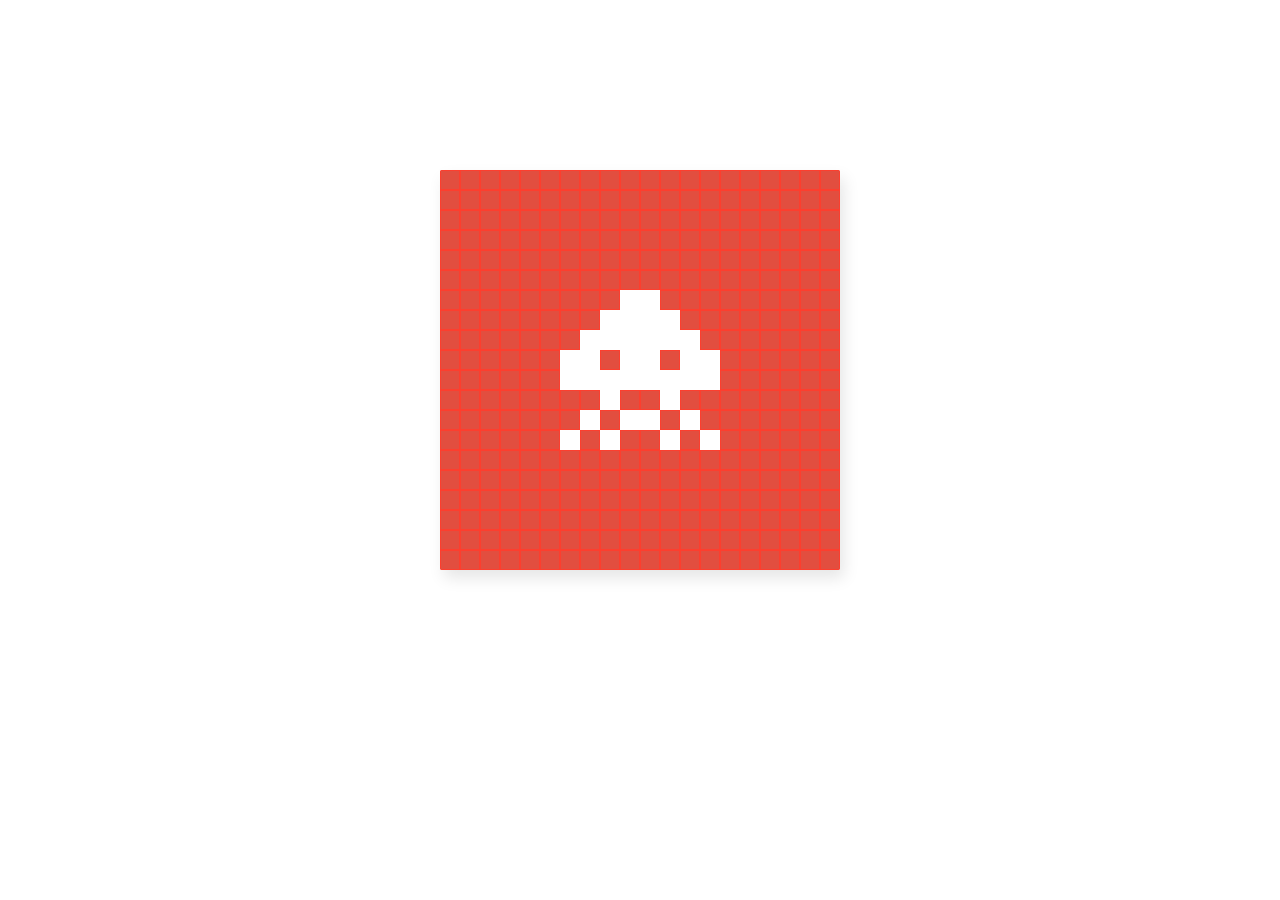
<file: Day 8/index.html>
<!DOCTYPE html>
<html lang="en">
<head>
    <meta charset="UTF-8">
    <meta http-equiv="X-UA-Compatible" content="IE=edge">
    <meta name="viewport" content="width=device-width, initial-scale=1.0">
    <link rel="stylesheet" href="style.css">
    <title>Document</title>
</head>
<body>
    <div class="frame">
        <div class="square"></div>
    </div>
</body>
<script src="script.js"></script>
</html>
</file>
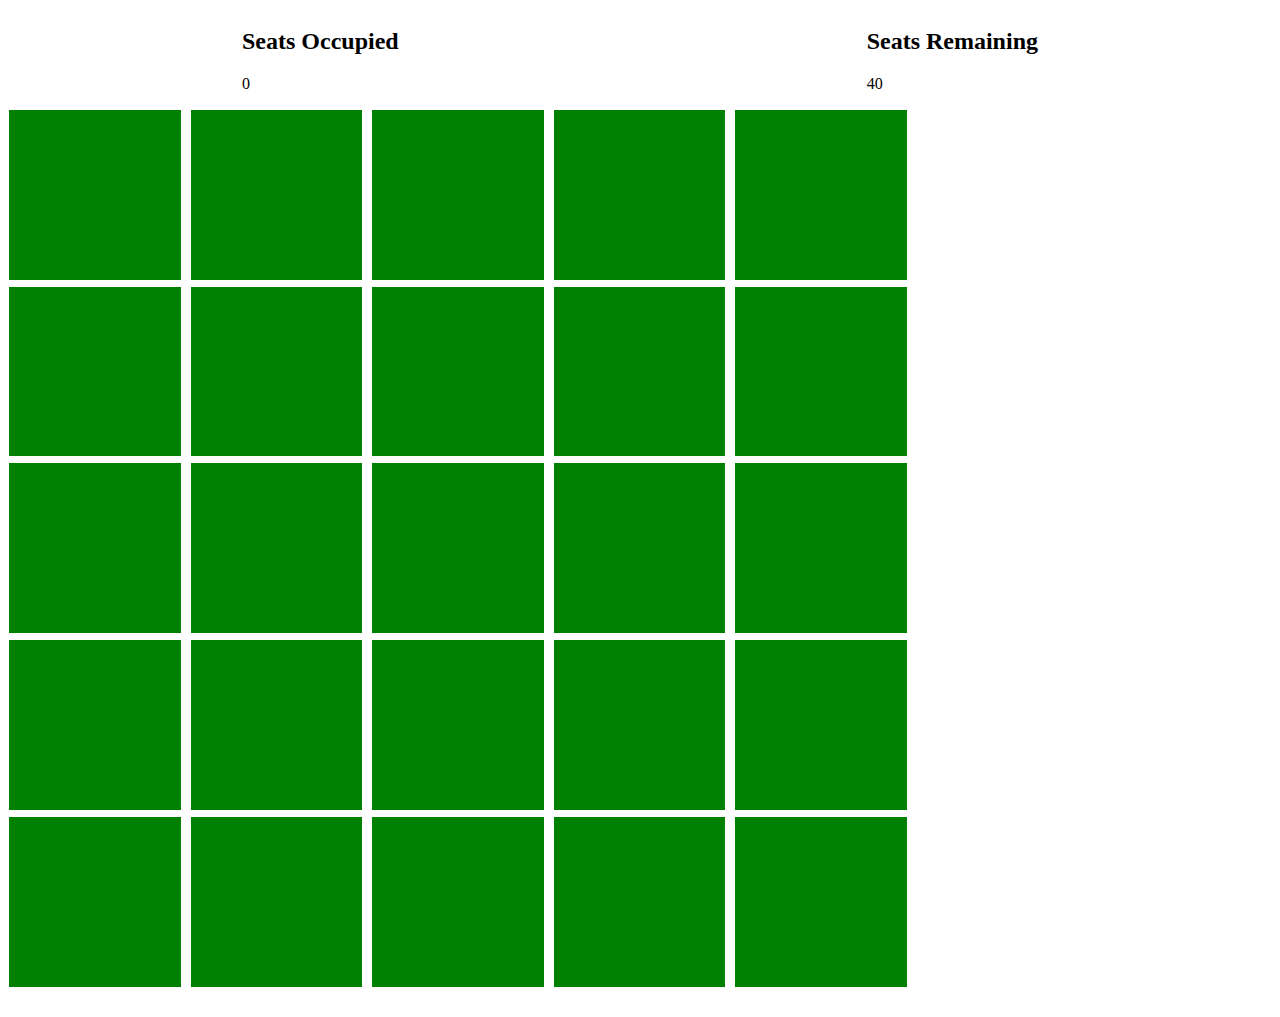
<file: Day 9/index.html>
<!DOCTYPE html>
<html lang="en">
<head>
    <meta charset="UTF-8">
    <meta http-equiv="X-UA-Compatible" content="IE=edge">
    <meta name="viewport" content="width=device-width, initial-scale=1.0">
    <link rel="stylesheet" href="style.css" />
    <title>Theatre</title>
</head>
<body>
    <div class="seat-stats">
        <div class="seat-occupied-container">
            <h2>Seats Occupied</h2>
            <p class="seats-occupied"> 0 </p>
        </div>
        <div class="seat-remaining-container">
            <h2>Seats Remaining</h2>
            <p class="seats-remaining"> 40 </p>
        </div>
    </div>
    <div class="container">
        <div class="seat"></div>
        <div class="seat"></div>
        <div class="seat"></div>
        <div class="seat"></div>
        <div class="seat"></div>
        <div class="seat"></div>
        <div class="seat"></div>
        <div class="seat"></div>
        <div class="seat"></div>
        <div class="seat"></div>
        <div class="seat"></div>
        <div class="seat"></div>
        <div class="seat"></div>
        <div class="seat"></div>
        <div class="seat"></div>
        <div class="seat"></div>
        <div class="seat"></div>
        <div class="seat"></div>
        <div class="seat"></div>
        <div class="seat"></div>
        <div class="seat"></div>
        <div class="seat"></div>
        <div class="seat"></div>
        <div class="seat"></div>
        <div class="seat"></div>
        <div class="seat"></div>
        <div class="seat"></div>
        <div class="seat"></div>
        <div class="seat"></div>
        <div class="seat"></div>
        <div class="seat"></div>
        <div class="seat"></div>
        <div class="seat"></div>
        <div class="seat"></div>
        <div class="seat"></div>
        <div class="seat"></div>
        <div class="seat"></div>
        <div class="seat"></div>
        <div class="seat"></div>
        <div class="seat"></div>
    </div>
    <script src="script.js"></script>
</body>
</html>
</file>
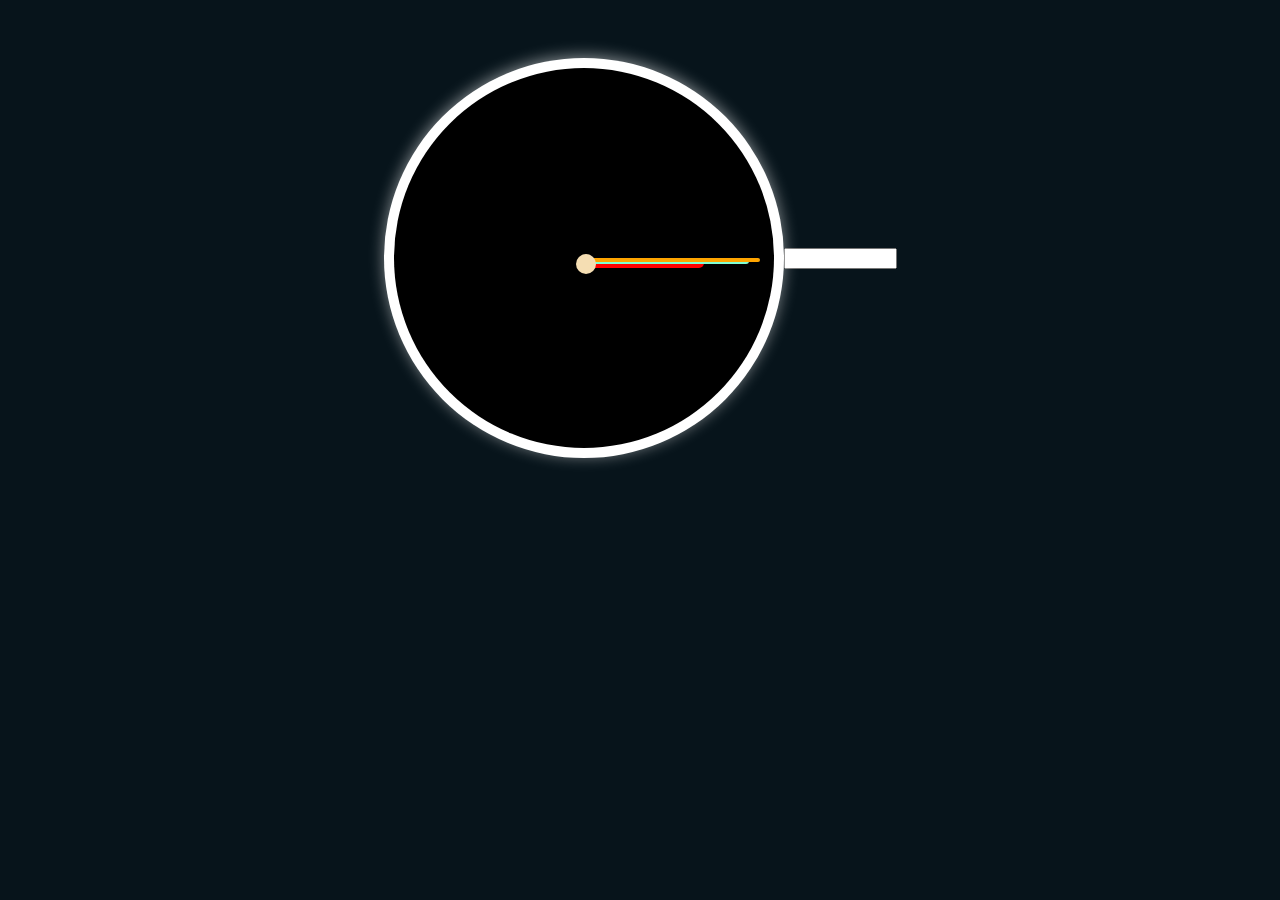
<file: clock.html>
<!DOCTYPE html>
<html lang="en">
<head>
    <meta charset="UTF-8">
    <meta http-equiv="X-UA-Compatible" content="IE=edge">
    <meta name="viewport" content="width=device-width, initial-scale=1.0">
    <link rel="stylesheet" type="text/css" href="clock.css">
    <title>Clock</title>
</head>
<body>
    <div class="clock">
        <div class="texture"></div>
        <div class="hour"></div>
        <div class="minute"></div>
        <div class="second"></div>
        <div class="center"></div>
    </div>
    <form name="Tick">
        <input type="text" size="11" name="Clock">
    </form>
    <script>
    let clockElement = document.querySelector("#clock");
    let offset = -90;
    let reducedMotion = false;

    function timer() {
        let date = new Date();

        let milliseconds = date.getMilliseconds();
        let seconds = date.getSeconds();
        let hours = date.getHours();
        let minutes = date.getMinutes();

        seconds += milliseconds / 1000;
        minutes += seconds / 60;
        hours += minutes / 60;

        // Normalize to the 12 hours clock
        if (hours > 12){
            hours -= 12;
        }
        clockElement.style.setProperty("--seconds", offset + 6 * seconds + "deg");
        clockElement.style.setProperty("--hours", offset + 30 * hours + "deg");
        clockElement.style.setProperty("--minutes", offset + 6 * minutes + "deg");

        requestAnimationFrame(timer);
    }
    timer();
    
    let reduceMotionQuery = matchMedia("(prefers-reduced-motion)");

    function setAccessibilityState() {
      if (reduceMotionQuery.matches) {
        reducedMotion = true;
      } else { 
        reducedMotion = false;
      }
    }
    setAccessibilityState();

    reduceMotionQuery.addListener(setAccessibilityState);

        // function show(){
        // var Digital=new Date()
        // var hours=Digital.getHours()
        // var minutes=Digital.getMinutes()
        // var seconds=Digital.getSeconds()
        // var dn="AM"
        // if (hours>12){
        // dn="PM"
        // hours=hours-12
        // }
        // if (hours==0)
        // hours=12
        // if (minutes<=9)
        // minutes="0"+minutes
        // if (seconds<=9)
        // seconds="0"+seconds
        // document.Tick.Clock.value=hours+":"+minutes+":"
        // +seconds+" "+dn
        // setTimeout("show()",1000)
        // }
        // show()

        </script>
</body>
</html>
</file>
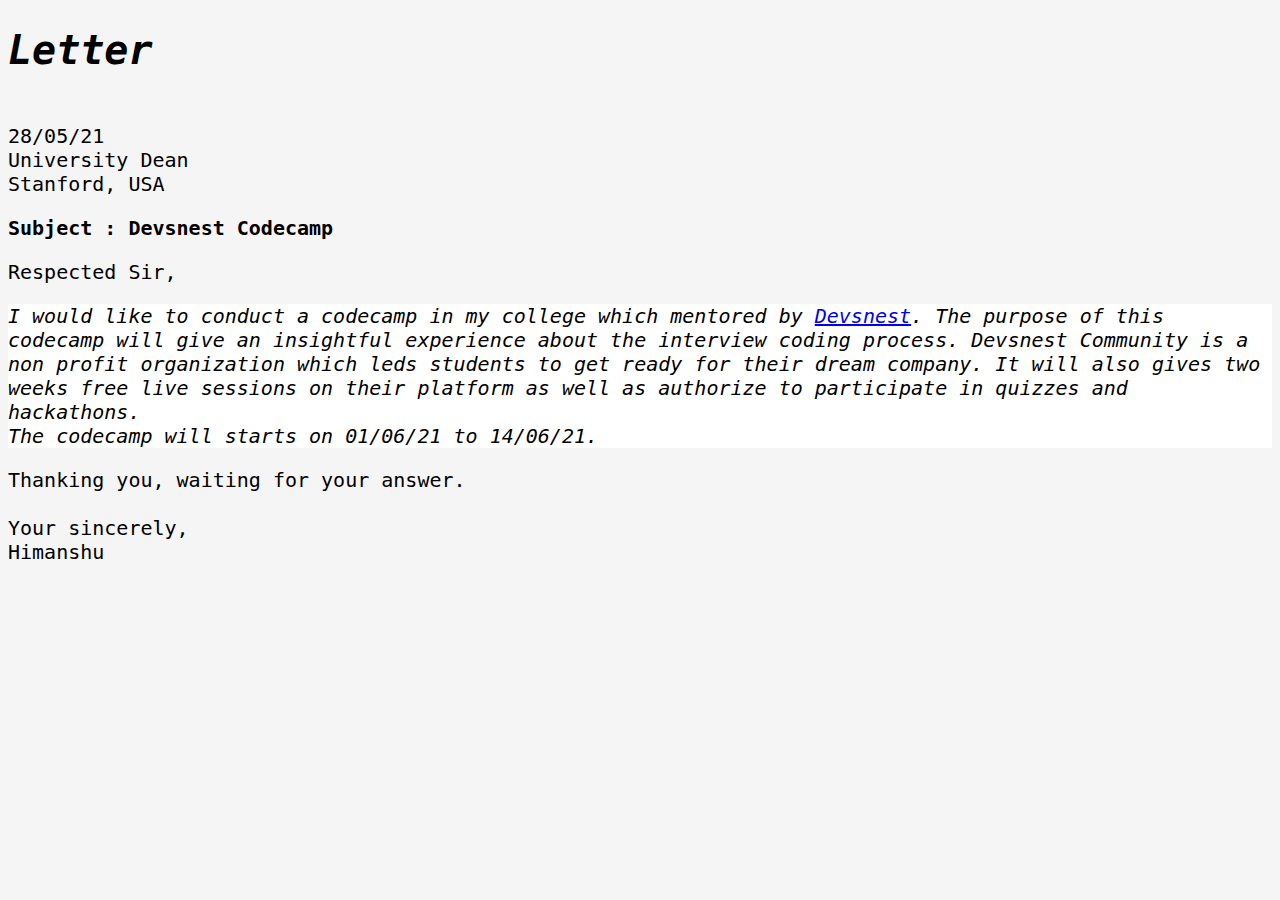
<file: letter.html>
<!DOCTYPE html>
<html lang="en">
<head>
    <meta charset="UTF-8">
    <meta http-equiv="X-UA-Compatible" content="IE=edge">
    <meta name="viewport" content="width=device-width, initial-scale=1.0">
    <link rel="stylesheet" type="text/css" href="letter.css">
    <title>Letter</title>
</head>
<body>
    <h1><i>Letter</i></h1>
    <br>
    <div>
    28/05/21<br>
    University Dean<br>
    Stanford, USA<br>

    <p><b>Subject : Devsnest Codecamp</b></p>
    <p> Respected Sir,</p>
    <p class="mainbody"> I would like to conduct a codecamp in my college which mentored by 
        <a target="_blank" href="https://www.devsnest.in/"<b>Devsnest</b></a>.
    The purpose of this codecamp will give an insightful experience about the interview coding process.
    <emp>Devsnest Community is a non profit organization which leds students to get ready for their dream company.
    It will also gives two weeks free live sessions on their platform as well as authorize to participate in 
    quizzes and hackathons.
    <br>
    The codecamp will starts on 01/06/21 to 14/06/21.<br>
    </emp></p>
    <p>
    Thanking you, waiting for your answer.<br>
    <br>
    Your sincerely,<br>
    Himanshu 
    </p>
    </div>
</body>
</html>
</file>
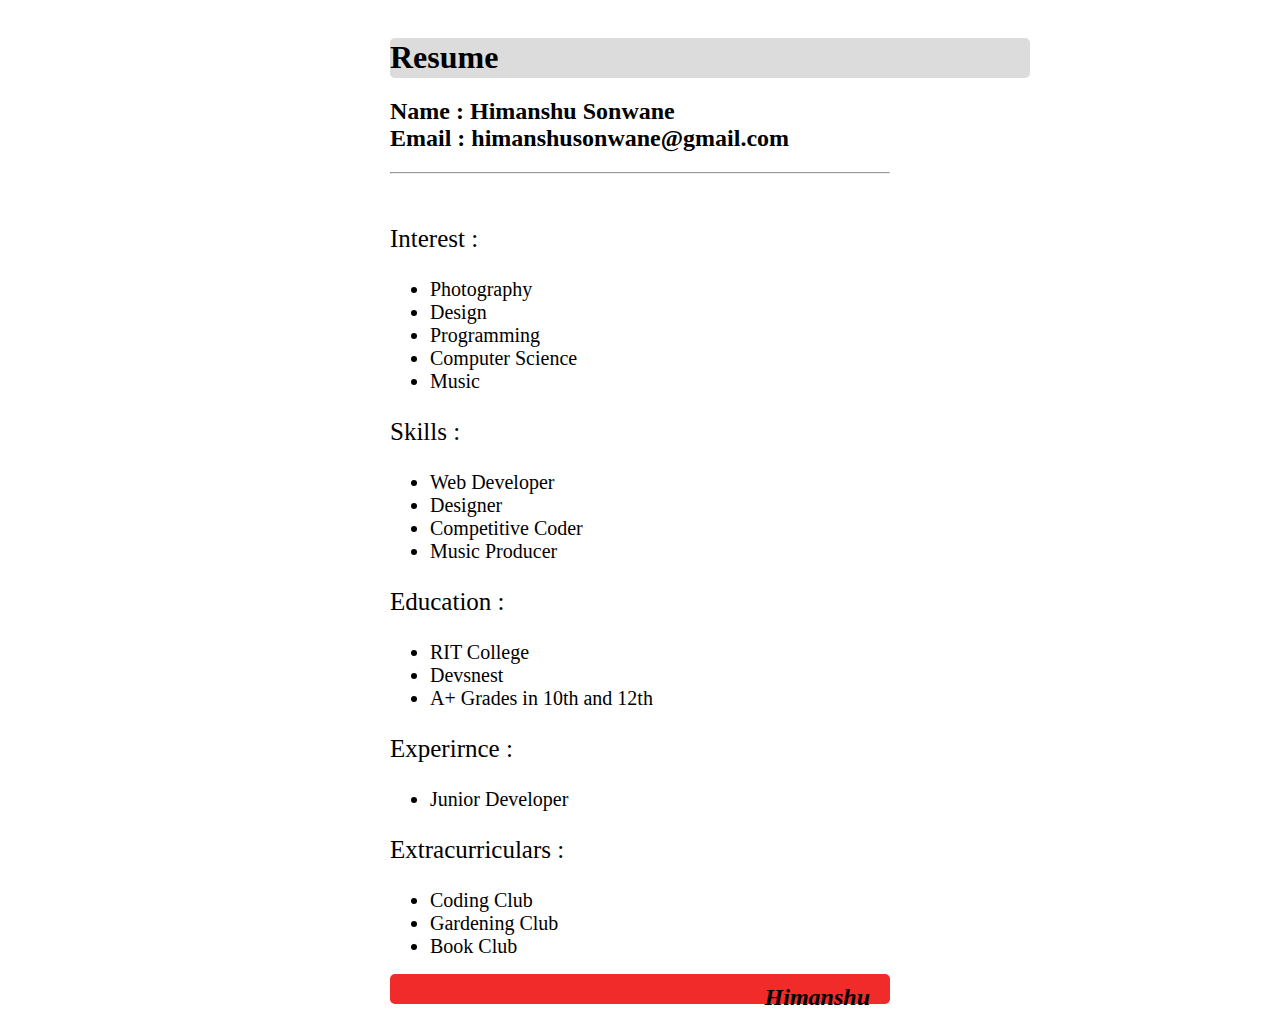
<file: resume.html>
<!DOCTYPE html>
<html lang="en">
    <head>
        <meta charset="UTF-8">
        <meta http-equiv="X-UA-Compatible" content="IE=edge">
        <meta name="viewport" content="width=device-width, initial-scale=1.0">
        <link rel="stylesheet" type="text/css" href="resume.css">
        <title>Personal Profile</title>
    </head>
    <body>
        <div id="header"></div>
        <div class="stuff">
            <br>
        <h1>Resume</h1>
        <h2>Name : <b>Himanshu Sonwane</b><br>
           Email : <b>himanshusonwane@gmail.com</b>
        </h2>
        <hr/>
        <br>
        <p class="head">Interest :</p>
        <ul>
            <li>Photography</li>
            <li>Design</li>
            <li>Programming</li>
            <li>Computer Science</li>
            <li>Music</li>
        </ul>
        <p class="head">Skills :</p>
        <ul>
            <li>Web Developer</li>
            <li>Designer</li>
            <li>Competitive Coder</li>
            <li>Music Producer</li>
        </ul>
        <p class="head">Education :</p>
        <ul>
            <li>RIT College</li>
            <li>Devsnest</li>
            <li>A+ Grades in 10th and 12th</li>
        </ul>
        <p class="head">Experirnce :</p>
        <ul>
            <li>Junior Developer</li>
        </ul>
        <p class="head">Extracurriculars :</p>
        <ul>
            <li>Coding Club</li>
            <li>Gardening Club</li>
            <li>Book Club</li>
        </ul>
        </div>
        <div id="footer">
            <h2 id="name"><i>Himanshu</i></h2></div>
    </body>
</html>
</file>
<file: Day 8/style.css>
body {
    display: flex;
    justify-content: center;
    /* align-items: center;
    background: linear-gradient(#e24e3f, rgb(253, 62, 46)); */
}
.frame {
    margin-top: 18vh;
    width: 400px;
    height: 400px;
    border-radius: 2px;
    box-shadow: 4px 8px 16px 0 rgba(0, 0, 0, 0.1);
    overflow: hidden;
    background: #fff;
    color: #333;
    -webkit-font-smoothing: antialiased;
    -moz-osx-font-smoothing: grayscale;
}
.square {
    display: grid;
    grid-template-rows: repeat(20, 1fr);
    grid-template-columns: repeat(20, 1fr);
    width: 100%;
    height: 100%;
}
.box {
    background-color: #e24e3f;
    border: 0.1px solid rgb(253, 62, 46);
}
.box:hover {
    cursor: pointer;
    background-color: rgb(255, 94, 88);
    border: 0.1px solid rgb(255, 94, 88);
}
.changeColor {
    background-color: rgb(255, 255, 255);
    border: 0.1px solid white;
}
.changeColor:hover {
    background-color: rgb(255, 255, 255);
    border: 0.1px solid white;
}
</file>
<file: Day 9/style.css>
.container {
    height: 100vh;
    width: 100vh;
    display: grid;
    grid-template-columns: 1fr 1fr 1fr 1fr 1fr;
    grid-template-rows: 1fr 1fr 1fr 1fr 1fr;
    gap: 5px 8px;
}

.seat-stats {
    display: flex;
    justify-content: space-around;
}

.seat-occupied {
    font-weight: bold;
    text-align: center;
}

.seat-remaining {
    font-weight: bold;
    text-align: center;
}

.seat {
    height: auto;
    width: auto;
    background-color: green;
    border: 1px solid white;
}

.seat:hover {
    opacity: 0.8;
}

.booked {
    background-color: grey;
}
</file>
<file: clock.css>
body{
    display: flex;
    justify-content: center;
    align-items: center;
    background: #07141b;
    height: 500px;
}
.clock{
    position: relative;
    width: 400px;
    height: 400px;
    background-color: white;
    border: 100px rgb(137, 229, 245);
    border-radius: 100%;
    box-shadow: 0px -2px 15px rgba(255, 255, 255, 0.5);
}
.texture{
    position: relative;
    width: 380px;
    height: 380px;
    background-color: black;
    border-radius: 100%;
    left: 2.5%;
    top: 2.5%;
}
.hour{
    position: absolute;
    text-align: center;
    width: 120px;
    height: 10px;
    background-color: red;
    border-radius: 5px;
    transform: rotate(var(--hours));
    left: 50%;
    top: 50%;
}
.minute{
    position: absolute;
    text-align: center;
    width: 165px;
    height: 6px;
    background-color: aquamarine;
    border-radius: 5px;
    transform: rotate(var(--minutes));
    left: 50%;
    top: 50%;
}
.second{
    position: absolute;
    text-align: center;
    width: 180px;
    height: 4px;
    background-color: orange;
    border-radius: 5px;
    transform: rotate(var(--seconds));
    left: 49%;
    top: 50%;
}
.center{
    position: absolute;
    width: 20px;
    height: 20px;
    background-color: wheat;
    border-radius: 100%;
    top: 49%;
    left: 48%;
}
</file>
<file: letter.css>
body{
    background-color: whitesmoke;
    font-family: monospace;
    font-size: 20px;
}
.mainbody{
    font-style: italic;
    background-color: white;
}
</file>
<file: resume.css>
body{
    max-width: 500px;
    margin: auto;
  }
div {
    border-radius: 5px;
  }
#header{
    height: 40px;
    width: 50%;
    background-color: gainsboro;
    position: absolute;
    top: 38px;
    z-index: -1;
  }
#footer{
    height: 30px;
    width: 100%;
    background-color: #f12a2a;
    position: relative;
  }
li{
    font-family: 'cursive';
    font-size: 20px;
  } 
.head{
    font-size: 25px;
  }  
#name{
    font-family: cursive;
    float: right;
    margin-top: 10px;
    margin-right: 4%;
  }
</file>
